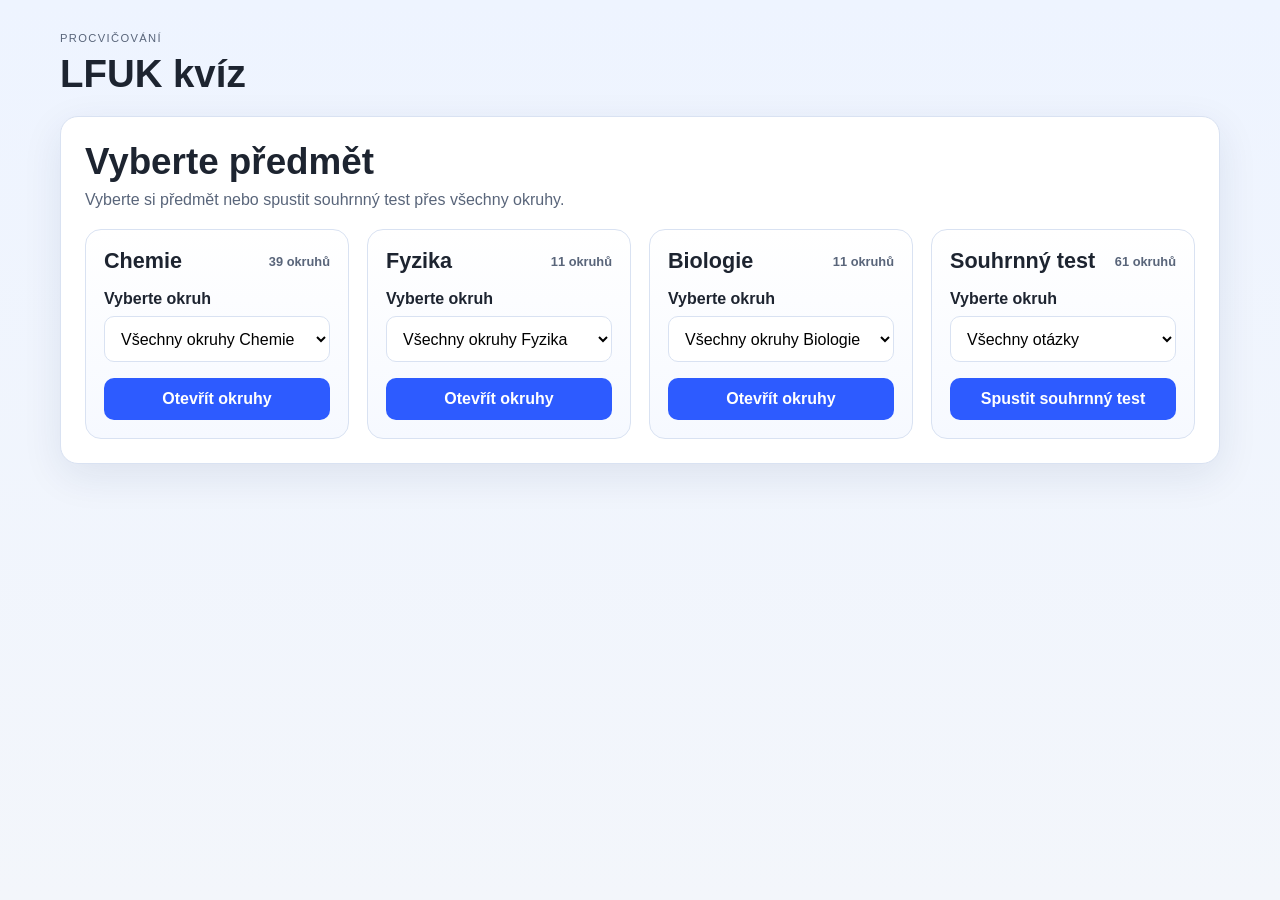
<file: web/index.html>
<!DOCTYPE html>
<html lang="cs">
  <head>
    <meta charset="UTF-8" />
    <meta name="viewport" content="width=device-width, initial-scale=1.0" />
    <title>LFUK Quiz</title>
    <link rel="stylesheet" href="style.css" />
  </head>
  <body>
    <div class="app-shell">
      <header class="topbar">
        <div>
          <p class="eyebrow">Procvičování</p>
          <h1>LFUK kvíz</h1>
        </div>
      </header>

      <main id="app" aria-live="polite"></main>
    </div>

    <script src="app.js"></script>
  </body>
</html>
</file>
<file: web/style.css>
:root {
  --bg: #f3f6fb;
  --panel: #ffffff;
  --panel-strong: #edf3ff;
  --border: #d9e2f2;
  --primary: #2d5bff;
  --primary-dark: #1c42c8;
  --success: #1f9d6a;
  --success-soft: #eafaf3;
  --danger: #d63a50;
  --danger-soft: #fdecef;
  --warning: #ef9a2a;
  --text: #1d2430;
  --muted: #59657a;
  --shadow: 0 12px 40px rgba(26, 47, 86, 0.09);
}

* {
  box-sizing: border-box;
}

body {
  margin: 0;
  min-height: 100vh;
  font-family: Arial, Helvetica, sans-serif;
  background: linear-gradient(180deg, #eef4ff 0%, var(--bg) 100%);
  color: var(--text);
}

button,
input,
select {
  font: inherit;
}

button {
  cursor: pointer;
}

.app-shell {
  max-width: 1200px;
  margin: 0 auto;
  padding: 32px 20px 48px;
}

.topbar {
  margin-bottom: 20px;
}

.eyebrow {
  margin: 0 0 8px;
  text-transform: uppercase;
  letter-spacing: 0.12em;
  font-size: 0.7rem;
  color: var(--muted);
}

h1 {
  margin: 0;
  font-size: clamp(2rem, 3vw, 3rem);
}

.panel {
  background: var(--panel);
  border: 1px solid var(--border);
  border-radius: 18px;
  box-shadow: var(--shadow);
  padding: 24px;
}

.subject-header {
  margin-bottom: 20px;
}

.subject-header h2 {
  margin: 0 0 8px;
  font-size: clamp(1.6rem, 4vw, 2.3rem);
}

.subject-header p {
  margin: 0;
  color: var(--muted);
}

.subject-grid {
  display: grid;
  grid-template-columns: repeat(auto-fit, minmax(240px, 1fr));
  gap: 18px;
}

.subject-card {
  display: flex;
  flex-direction: column;
  gap: 16px;
  padding: 18px;
  border: 1px solid var(--border);
  background: linear-gradient(180deg, #ffffff 0%, #f6f9ff 100%);
  border-radius: 16px;
}

.subject-card-header {
  display: flex;
  align-items: center;
  justify-content: space-between;
  gap: 12px;
}

.subject-card-header h3 {
  margin: 0;
  font-size: 1.35rem;
}

.subject-card-header span {
  color: var(--muted);
  font-size: 0.8rem;
  font-weight: 700;
}

.compact-field {
  gap: 6px;
}

.compact-field span {
  font-weight: 700;
}

.subject-select {
  min-height: 46px;
}

.selection-layout {
  display: grid;
  grid-template-columns: 1.5fr 1fr;
  gap: 24px;
}

.topic-grid {
  display: grid;
  grid-template-columns: repeat(auto-fit, minmax(220px, 1fr));
  gap: 14px;
  margin-top: 16px;
}

.topic-card {
  display: flex;
  align-items: flex-start;
  gap: 10px;
  border: 1px solid var(--border);
  background: var(--panel-strong);
  border-radius: 12px;
  padding: 14px 12px;
}

.topic-card input {
  margin-top: 3px;
  accent-color: var(--primary);
}

.topic-card .topic-meta {
  font-size: 0.8rem;
  color: var(--muted);
  margin-top: 6px;
}

.controls {
  display: flex;
  flex-direction: column;
  gap: 14px;
  justify-content: center;
}

.action-bar {
  display: flex;
  flex-wrap: wrap;
  gap: 12px;
  align-items: center;
}

.field {
  display: flex;
  flex-direction: column;
  gap: 8px;
}

input[type='number'] {
  width: 100%;
  border: 1px solid var(--border);
  background: #fff;
  border-radius: 10px;
  padding: 10px 12px;
}

.field label {
  font-weight: 700;
}

select {
  width: 100%;
  border: 1px solid var(--border);
  background: #fff;
  border-radius: 10px;
  padding: 10px 12px;
}

.primary-btn,
.secondary-btn,
.ghost-btn {
  border: none;
  border-radius: 10px;
  padding: 12px 16px;
  font-weight: 700;
  transition: transform 0.15s ease, opacity 0.15s ease;
}

.primary-btn {
  background: var(--primary);
  color: white;
}

.primary-btn:hover,
.secondary-btn:hover,
.ghost-btn:hover {
  transform: translateY(-1px);
}

.secondary-btn {
  background: var(--success-soft);
  color: var(--success);
}

.ghost-btn {
  background: #eef3ff;
  color: var(--primary-dark);
}

/* Disabled state for answers */
button:disabled {
  opacity: 0.7;
  cursor: default;
  transform: none;
}

.quiz-header {
  display: flex;
  justify-content: space-between;
  align-items: center;
  gap: 12px;
  margin-bottom: 16px;
}

.progress {
  color: var(--muted);
  font-weight: 700;
}

.question-card {
  display: flex;
  flex-direction: column;
  gap: 18px;
}

.question-text {
  font-size: clamp(1.2rem, 2vw, 1.7rem);
  line-height: 1.5;
  margin: 0;
}

.answers-list {
  display: grid;
  gap: 12px;
}

.answer-option {
  display: flex;
  align-items: center;
  gap: 12px;
  background: #f7f9fc;
  border: 1px solid var(--border);
  border-radius: 12px;
  padding: 12px 14px;
}

.answer-option input {
  accent-color: var(--primary);
}

.answer-option.correct {
  border-color: var(--success);
  background: var(--success-soft);
}

.answer-option.incorrect {
  border-color: var(--danger);
  background: var(--danger-soft);
}

.answer-option.selected {
  box-shadow: inset 0 0 0 1px rgba(45, 91, 255, 0.38);
}

.answer-label {
  width: 100%;
  display: flex;
  align-items: center;
  gap: 12px;
  cursor: pointer;
}

.answer-label .letter {
  display: inline-flex;
  width: 28px;
  height: 28px;
  align-items: center;
  justify-content: center;
  border-radius: 50%;
  background: white;
  border: 1px solid var(--border);
  font-weight: 700;
}

.answer-option.correct .answer-label .letter,
.answer-option.incorrect .answer-label .letter {
  background: transparent;
  border-color: transparent;
}

.result-box {
  border-radius: 12px;
  padding: 16px;
  margin-top: 16px;
}

.result-box.success {
  background: var(--success-soft);
  color: #0d6a4d;
}

.result-box.error {
  background: var(--danger-soft);
  color: #a4293a;
}

.summary-grid {
  display: grid;
  grid-template-columns: repeat(auto-fit, minmax(160px, 1fr));
  gap: 12px;
  margin: 18px 0;
}

.summary-card {
  background: var(--panel-strong);
  border: 1px solid var(--border);
  border-radius: 12px;
  padding: 16px;
}

.summary-card strong {
  display: block;
  font-size: 1.5rem;
  margin-top: 8px;
}

.wrong-list {
  list-style: none;
  padding: 0;
  margin: 18px 0 0;
  display: grid;
  gap: 12px;
}

.wrong-list li {
  padding: 12px 14px;
  background: #fff;
  border: 1px solid var(--border);
  border-radius: 12px;
}

.hidden {
  display: none !important;
}

.error-banner {
  background: var(--danger-soft);
  color: #9d213f;
  border: 1px solid #f1c1c8;
  border-radius: 10px;
  padding: 10px 12px;
  margin-top: 12px;
}

@media (max-width: 900px) {
  .selection-layout {
    grid-template-columns: 1fr;
  }
}

@media (max-width: 640px) {
  .app-shell {
    padding: 20px 14px 36px;
  }

  .panel {
    padding: 18px 14px;
  }

  .subject-card {
    padding: 16px 14px;
  }

  .subject-card-header {
    flex-direction: column;
    align-items: flex-start;
  }

  .topic-grid {
    grid-template-columns: 1fr;
  }

  .action-bar {
    flex-direction: column;
    align-items: stretch;
  }

  .action-bar > * {
    width: 100%;
  }

  .quiz-header {
    flex-direction: column;
    align-items: flex-start;
  }

  .question-text {
    font-size: 1.25rem;
  }
}
</file>
